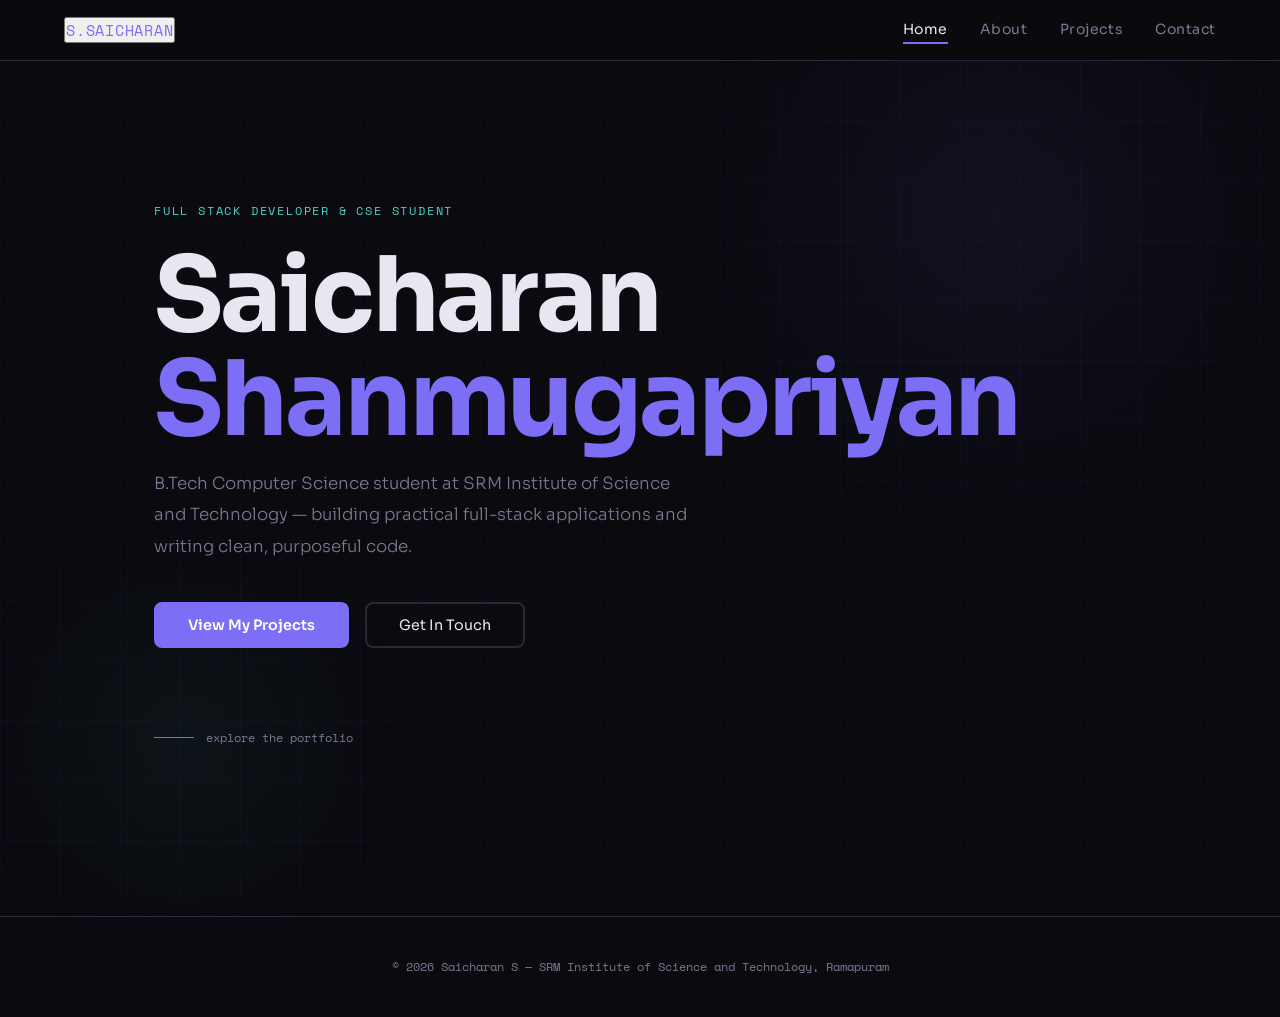
<file: sai charan portfolio/saicharan_portfolio.html>
<!DOCTYPE html>
<html lang="en">
<head>
<meta charset="UTF-8">
<meta name="viewport" content="width=device-width, initial-scale=1.0">
<meta name="description" content="Saicharan S — B.Tech CSE student at SRM University. Full Stack Developer building practical web applications with Java, Python, and C++.">
<meta name="keywords" content="Saicharan, SRM University, CSE, Full Stack Developer, Java, Python, C++, portfolio">
<meta name="author" content="Saicharan S">
<meta property="og:title" content="Saicharan S | Portfolio">
<meta property="og:description" content="B.Tech CSE student at SRM University — building full stack projects with Java, Python and more.">
<meta property="og:type" content="website">
<title>Saicharan S | Portfolio</title>
<link rel="preconnect" href="https://fonts.googleapis.com">
<link rel="preconnect" href="https://fonts.gstatic.com" crossorigin>
<link href="https://fonts.googleapis.com/css2?family=Space+Mono:wght@400;700&family=Sora:wght@300;400;600;700&display=swap" rel="stylesheet">
<style>
*,*::before,*::after{box-sizing:border-box;margin:0;padding:0}
:root{
  --bg:#0a0a0f;--bg2:#111118;--bg3:#18181f;--card:#16151e;
  --accent:#7c6ef5;--accent2:#4fd1c5;--text:#e8e6f0;--muted:#7a7890;
  --border:#2a2838;--radius:8px;--radius-lg:12px;
}
html{scroll-behavior:smooth}
body{background:var(--bg);color:var(--text);font-family:'Sora',sans-serif;line-height:1.6;overflow-x:hidden;min-height:100vh}

/* SKIP LINK */
.skip-link{position:absolute;top:-100%;left:1rem;background:var(--accent);color:#fff;padding:.5rem 1rem;border-radius:0 0 var(--radius) var(--radius);font-size:.875rem;font-weight:600;text-decoration:none;z-index:9999;transition:top .2s}
.skip-link:focus{top:0}

/* NAV */
nav{position:fixed;top:0;left:0;right:0;z-index:100;display:flex;justify-content:space-between;align-items:center;padding:1rem 4rem;background:rgba(10,10,15,.92);backdrop-filter:blur(16px);-webkit-backdrop-filter:blur(16px);border-bottom:1px solid var(--border)}
.logo{font-family:'Space Mono',monospace;font-size:.95rem;color:var(--accent);letter-spacing:.05em;text-decoration:none;cursor:pointer}
.nav-links{display:flex;gap:2rem;list-style:none}
.nav-links button{background:none;border:none;color:var(--muted);font-family:'Sora',sans-serif;font-size:.875rem;letter-spacing:.04em;cursor:pointer;padding:.25rem 0;border-bottom:2px solid transparent;transition:color .2s,border-color .2s}
.nav-links button:hover,.nav-links button.active{color:var(--text);border-bottom-color:var(--accent)}
.nav-links button:focus-visible{outline:2px solid var(--accent);outline-offset:4px;border-radius:2px}

/* PAGES */
.page{display:none;padding-top:5rem;animation:fadeIn .35s ease}
.page.active{display:block}
@keyframes fadeIn{from{opacity:0;transform:translateY(12px)}to{opacity:1;transform:translateY(0)}}

section{padding:4rem 4rem;max-width:1100px;margin:0 auto}

/* LABELS & TITLES */
.section-label{font-family:'Space Mono',monospace;font-size:.7rem;color:var(--accent2);letter-spacing:.2em;text-transform:uppercase;margin-bottom:.75rem;display:block}
.section-title{font-size:clamp(2rem,4vw,2.8rem);font-weight:700;letter-spacing:-.02em;margin-bottom:1.75rem;line-height:1.1}

/* BUTTONS */
.btn-primary{display:inline-block;padding:.75rem 2rem;background:var(--accent);color:#fff;border:2px solid var(--accent);border-radius:var(--radius);font-family:'Sora',sans-serif;font-size:.9rem;font-weight:600;cursor:pointer;text-decoration:none;transition:opacity .2s}
.btn-primary:hover{opacity:.85}
.btn-primary:focus-visible{outline:3px solid var(--accent2);outline-offset:3px}
.btn-outline{display:inline-block;padding:.75rem 2rem;background:transparent;color:var(--text);border:2px solid var(--border);border-radius:var(--radius);font-family:'Sora',sans-serif;font-size:.9rem;cursor:pointer;text-decoration:none;transition:border-color .2s,color .2s}
.btn-outline:hover{border-color:var(--accent);color:var(--accent)}

/* FOOTER */
footer{text-align:center;padding:2.5rem;color:var(--muted);font-size:.78rem;font-family:'Space Mono',monospace;border-top:1px solid var(--border);margin-top:1rem}

/* ===== HOME ===== */
#page-home .hero{min-height:calc(100vh - 5rem);display:flex;flex-direction:column;justify-content:center;padding:2rem 4rem 4rem;max-width:1100px;margin:0 auto;position:relative}
.grid-bg{position:fixed;inset:0;background-image:linear-gradient(rgba(124,110,245,.04) 1px,transparent 1px),linear-gradient(90deg,rgba(124,110,245,.04) 1px,transparent 1px);background-size:60px 60px;pointer-events:none;z-index:0}
.glow{position:fixed;top:-15%;right:-5%;width:700px;height:700px;background:radial-gradient(circle,rgba(124,110,245,.07) 0%,transparent 65%);pointer-events:none;z-index:0}
.glow2{position:fixed;bottom:-10%;left:-5%;width:500px;height:500px;background:radial-gradient(circle,rgba(79,209,197,.05) 0%,transparent 65%);pointer-events:none;z-index:0}
.hero{position:relative;z-index:1}
.hero-tag{font-family:'Space Mono',monospace;font-size:.75rem;color:var(--accent2);letter-spacing:.15em;text-transform:uppercase;margin-bottom:1.5rem;display:block}
.hero-name{font-size:clamp(3rem,9vw,6.5rem);font-weight:700;line-height:1;letter-spacing:-.03em;margin-bottom:1rem}
.hero-name span{color:var(--accent)}
.hero-sub{font-size:1.05rem;color:var(--muted);font-weight:300;max-width:540px;line-height:1.85;margin-bottom:2.5rem}
.cta-row{display:flex;gap:1rem;flex-wrap:wrap}
.scroll-hint{margin-top:5rem;display:flex;align-items:center;gap:.75rem;color:var(--muted);font-size:.75rem;font-family:'Space Mono',monospace}
.scroll-line{width:40px;height:1px;background:var(--muted)}

/* ===== ABOUT ===== */
.about-grid{display:grid;grid-template-columns:1.2fr 1fr;gap:4rem;align-items:start;margin-bottom:4rem}
.about-text p{color:var(--muted);line-height:1.85;font-size:.95rem;margin-bottom:1.25rem}
.about-text strong{color:var(--text)}
.edu-card{background:var(--card);border:1px solid var(--border);border-radius:var(--radius-lg);padding:1.5rem;margin-top:2rem}
.edu-card h3{font-size:1rem;font-weight:600;color:var(--accent);margin-bottom:.25rem}
.edu-card p{font-size:.85rem;color:var(--muted);margin:0}
.cgpa{font-family:'Space Mono',monospace;font-size:1.5rem;font-weight:700;color:var(--accent2);margin-top:.75rem}
.stat-grid{display:grid;grid-template-columns:1fr 1fr;gap:1rem}
.stat-card{background:var(--card);border:1px solid var(--border);border-radius:var(--radius);padding:1.25rem;text-align:center}
.stat-num{font-size:2rem;font-weight:700;color:var(--accent);font-family:'Space Mono',monospace;display:block}
.stat-label{font-size:.72rem;color:var(--muted);margin-top:.25rem;letter-spacing:.06em;text-transform:uppercase;display:block}

/* SKILLS */
.skills-divider{border:none;border-top:1px solid var(--border);margin:1rem 0 3rem}
.skills-category{margin-bottom:2.5rem}
.skills-category h3{font-size:.72rem;font-family:'Space Mono',monospace;color:var(--muted);letter-spacing:.15em;text-transform:uppercase;margin-bottom:1rem;display:flex;align-items:center;gap:.75rem}
.skills-category h3::after{content:'';flex:1;height:1px;background:var(--border)}
.skills-row{display:flex;flex-wrap:wrap;gap:.65rem}
.skill-pill{padding:.45rem 1.1rem;background:var(--card);border:1px solid var(--border);border-radius:100px;font-size:.82rem;color:var(--text);font-family:'Space Mono',monospace;transition:border-color .2s,color .2s;cursor:default}
.skill-pill:hover{border-color:var(--accent);color:var(--accent)}
.skill-pill.lang{border-color:rgba(124,110,245,.4);color:var(--accent)}
.skill-pill.fw{border-color:rgba(79,209,197,.3);color:var(--accent2)}

/* ===== PROJECTS ===== */
.projects-grid{display:grid;grid-template-columns:repeat(auto-fit,minmax(320px,1fr));gap:1.75rem;margin-top:1rem}
.project-card{background:var(--card);border:1px solid var(--border);border-radius:var(--radius-lg);padding:2rem;transition:border-color .3s,transform .3s;position:relative;overflow:hidden;display:flex;flex-direction:column}
.project-card::before{content:'';position:absolute;top:0;left:0;right:0;height:3px;background:linear-gradient(90deg,var(--accent),var(--accent2));opacity:0;transition:opacity .3s}
.project-card:hover{border-color:var(--accent);transform:translateY(-5px)}
.project-card:hover::before{opacity:1}
.project-num{font-family:'Space Mono',monospace;font-size:.65rem;color:var(--muted);letter-spacing:.12em;text-transform:uppercase;margin-bottom:1.25rem}
.project-name{font-size:1.3rem;font-weight:700;margin-bottom:.75rem;color:var(--text)}
.project-desc{font-size:.875rem;color:var(--muted);line-height:1.75;margin-bottom:1.25rem;flex:1}
.project-highlights{list-style:none;margin-bottom:1.5rem}
.project-highlights li{font-size:.82rem;color:var(--muted);padding:.3rem 0 .3rem 1rem;position:relative}
.project-highlights li::before{content:'→';position:absolute;left:0;color:var(--accent)}
.project-stack{display:flex;flex-wrap:wrap;gap:.5rem;margin-top:auto}
.stack-tag{font-size:.7rem;padding:.3rem .8rem;background:rgba(124,110,245,.1);color:var(--accent);border-radius:100px;font-family:'Space Mono',monospace;border:1px solid rgba(124,110,245,.2)}
.stack-tag.teal{background:rgba(79,209,197,.1);color:var(--accent2);border-color:rgba(79,209,197,.2)}
.github-link{display:inline-flex;align-items:center;gap:.5rem;margin-top:1.25rem;padding:.5rem 1rem;background:transparent;border:1px solid var(--border);border-radius:var(--radius);color:var(--muted);text-decoration:none;font-size:.8rem;font-family:'Space Mono',monospace;transition:border-color .2s,color .2s;cursor:pointer}
.github-link:hover{border-color:var(--accent);color:var(--accent)}
.github-link svg{width:14px;height:14px;fill:currentColor;flex-shrink:0}

/* ===== CONTACT ===== */
.contact-grid{display:grid;grid-template-columns:1fr 1.2fr;gap:3.5rem;align-items:start}
.contact-links{display:flex;flex-direction:column;gap:1rem}
.contact-link{display:flex;align-items:center;gap:1rem;padding:1rem 1.25rem;background:var(--card);border:1px solid var(--border);border-radius:var(--radius-lg);text-decoration:none;color:var(--text);transition:border-color .2s,transform .2s}
.contact-link:hover{border-color:var(--accent);transform:translateX(4px)}
.contact-icon{width:40px;height:40px;border-radius:var(--radius);background:rgba(124,110,245,.12);display:flex;align-items:center;justify-content:center;flex-shrink:0}
.contact-icon svg{width:18px;height:18px;fill:var(--accent)}
.contact-link-label{font-size:.75rem;color:var(--muted)}
.contact-link-val{font-size:.88rem;font-weight:500;margin-top:.1rem;word-break:break-all}
.form-card{background:var(--card);border:1px solid var(--border);border-radius:var(--radius-lg);padding:2rem}
.form-card h2{font-size:1.25rem;font-weight:700;margin-bottom:1.5rem;color:var(--text)}
.form-group{margin-bottom:1.25rem}
.form-group label{display:block;font-size:.8rem;color:var(--muted);margin-bottom:.4rem;font-family:'Space Mono',monospace;letter-spacing:.04em}
.form-group input,.form-group textarea,.form-group select{width:100%;padding:.75rem 1rem;background:var(--bg3);border:1px solid var(--border);border-radius:var(--radius);color:var(--text);font-family:'Sora',sans-serif;font-size:.9rem;transition:border-color .2s,box-shadow .2s;outline:none}
.form-group input::placeholder,.form-group textarea::placeholder{color:var(--muted)}
.form-group input:focus,.form-group textarea:focus,.form-group select:focus{border-color:var(--accent);box-shadow:0 0 0 3px rgba(124,110,245,.15)}
.form-group select{cursor:pointer}
.form-group select option{background:var(--bg2)}
.form-group textarea{resize:vertical;min-height:120px}
.req{color:var(--accent);margin-left:2px}
.form-hint{font-size:.73rem;color:var(--muted);margin-top:.3rem;display:block}
.form-submit{width:100%;padding:.875rem;background:var(--accent);color:#fff;border:none;border-radius:var(--radius);font-family:'Sora',sans-serif;font-size:.95rem;font-weight:600;cursor:pointer;transition:opacity .2s,transform .1s;margin-top:.5rem}
.form-submit:hover{opacity:.88}
.form-submit:active{transform:scale(.99)}
.form-submit:focus-visible{outline:3px solid var(--accent2);outline-offset:3px}
.success-msg{display:none;background:rgba(79,209,197,.1);border:1px solid rgba(79,209,197,.3);border-radius:var(--radius);padding:1rem;color:var(--accent2);font-size:.875rem;margin-top:1rem;text-align:center}

/* RESPONSIVE */
@media(max-width:768px){
  nav{padding:1rem 1.5rem}
  .nav-links{gap:1rem}
  #page-home .hero,section{padding-left:1.5rem;padding-right:1.5rem}
  .about-grid,.contact-grid{grid-template-columns:1fr;gap:2rem}
  .projects-grid{grid-template-columns:1fr}
}
@media(max-width:480px){
  .nav-links{gap:.5rem}
  .nav-links button{font-size:.75rem}
}
</style>
</head>
<body>
<a href="#main-content" class="skip-link">Skip to main content</a>
<div class="grid-bg" aria-hidden="true"></div>
<div class="glow" aria-hidden="true"></div>
<div class="glow2" aria-hidden="true"></div>

<nav role="navigation" aria-label="Main navigation">
  <button class="logo" onclick="showPage('home')" aria-label="Saicharan S — Home">S.SAICHARAN</button>
  <ul class="nav-links" role="list">
    <li><button class="active" id="nav-home" onclick="showPage('home')">Home</button></li>
    <li><button id="nav-about" onclick="showPage('about')">About</button></li>
    <li><button id="nav-projects" onclick="showPage('projects')">Projects</button></li>
    <li><button id="nav-contact" onclick="showPage('contact')">Contact</button></li>
  </ul>
</nav>

<main id="main-content">

<!-- ===== HOME PAGE ===== -->
<div id="page-home" class="page active" role="region" aria-label="Home">
  <div class="hero">
    <span class="hero-tag">Full Stack Developer &amp; CSE Student</span>
    <h1 class="hero-name">Saicharan<br><span>Shanmugapriyan</span></h1>
    <p class="hero-sub">B.Tech Computer Science student at SRM Institute of Science and Technology — building practical full-stack applications and writing clean, purposeful code.</p>
    <div class="cta-row">
      <button class="btn-primary" onclick="showPage('projects')" aria-label="View my projects">View My Projects</button>
      <button class="btn-outline" onclick="showPage('contact')" aria-label="Go to contact page">Get In Touch</button>
    </div>
    <div class="scroll-hint" aria-hidden="true">
      <span class="scroll-line"></span>
      <span>explore the portfolio</span>
    </div>
  </div>
</div>

<!-- ===== ABOUT PAGE ===== -->
<div id="page-about" class="page" role="region" aria-label="About">
  <section aria-labelledby="about-heading">
    <span class="section-label">01 — About Me</span>
    <div class="about-grid">
      <div class="about-text">
        <h1 class="section-title" id="about-heading">Who I Am</h1>
        <p>I'm <strong>Saicharan S</strong>, a B.Tech Computer Science &amp; Engineering student at <strong>SRM Institute of Science and Technology, Ramapuram</strong> (Batch 2024–2028). I'm a fresher passionate about building things that actually work and matter.</p>
        <p>My primary focus is <strong>full-stack web development</strong> — from crafting clean, accessible frontends to building robust Java backends that power real features. I enjoy the entire journey from idea to deployed product.</p>
        <p>Outside of code, I'm a <strong>horophile</strong> (yes, a watch nerd), love deep dives into philosophy, and enjoy collaborative projects with friends. I believe good software is as much about people as it is about code.</p>
        <p>Currently open to <strong>internships and collaborations</strong> where I can apply my skills and grow fast.</p>
        <div class="edu-card" role="region" aria-label="Education details">
          <h3>SRM Institute of Science and Technology</h3>
          <p>B.Tech — Computer Science &amp; Engineering | Ramapuram, Chennai</p>
          <p style="margin-top:.5rem;font-size:.8rem;">Batch 2024 – 2028</p>
          <div class="cgpa" aria-label="CGPA 8.71">8.71 CGPA</div>
        </div>
      </div>
      <div>
        <div class="stat-grid" role="list" aria-label="Key stats">
          <div class="stat-card" role="listitem"><span class="stat-num">8.71</span><span class="stat-label">CGPA</span></div>
          <div class="stat-card" role="listitem"><span class="stat-num">3</span><span class="stat-label">Projects Built</span></div>
          <div class="stat-card" role="listitem"><span class="stat-num">2028</span><span class="stat-label">Graduation</span></div>
          <div class="stat-card" role="listitem"><span class="stat-num">∞</span><span class="stat-label">Curiosity</span></div>
        </div>
      </div>
    </div>
    <hr class="skills-divider" aria-hidden="true">
    <span class="section-label">02 — Tech Stack</span>
    <h2 class="section-title" id="skills-heading">Skills &amp; Tools</h2>
    <div class="skills-category">
      <h3 id="lang-label">Languages</h3>
      <div class="skills-row" role="list" aria-labelledby="lang-label">
        <span class="skill-pill lang" role="listitem" tabindex="0">Java</span>
        <span class="skill-pill lang" role="listitem" tabindex="0">Python</span>
        <span class="skill-pill lang" role="listitem" tabindex="0">C++</span>
        <span class="skill-pill lang" role="listitem" tabindex="0">JavaScript</span>
        <span class="skill-pill lang" role="listitem" tabindex="0">HTML5</span>
        <span class="skill-pill lang" role="listitem" tabindex="0">CSS3</span>
        <span class="skill-pill lang" role="listitem" tabindex="0">SQL</span>
      </div>
    </div>
    <div class="skills-category">
      <h3 id="fw-label">Frameworks &amp; Libraries</h3>
      <div class="skills-row" role="list" aria-labelledby="fw-label">
        <span class="skill-pill fw" role="listitem" tabindex="0">Spring Boot</span>
        <span class="skill-pill fw" role="listitem" tabindex="0">Java Servlets</span>
        <span class="skill-pill fw" role="listitem" tabindex="0">JSP</span>
        <span class="skill-pill fw" role="listitem" tabindex="0">REST APIs</span>
      </div>
    </div>
    <div class="skills-category">
      <h3 id="db-label">Databases</h3>
      <div class="skills-row" role="list" aria-labelledby="db-label">
        <span class="skill-pill" role="listitem" tabindex="0">MySQL</span>
        <span class="skill-pill" role="listitem" tabindex="0">H2 Database</span>
        <span class="skill-pill" role="listitem" tabindex="0">IndexedDB</span>
      </div>
    </div>
    <div class="skills-category">
      <h3 id="tools-label">Tools &amp; Platforms</h3>
      <div class="skills-row" role="list" aria-labelledby="tools-label">
        <span class="skill-pill" role="listitem" tabindex="0">Git</span>
        <span class="skill-pill" role="listitem" tabindex="0">GitHub</span>
        <span class="skill-pill" role="listitem" tabindex="0">Apache Tomcat</span>
        <span class="skill-pill" role="listitem" tabindex="0">VS Code</span>
        <span class="skill-pill" role="listitem" tabindex="0">IntelliJ IDEA</span>
      </div>
    </div>
  </section>
</div>

<!-- ===== PROJECTS PAGE ===== -->
<div id="page-projects" class="page" role="region" aria-label="Projects">
  <section aria-labelledby="projects-heading">
    <span class="section-label">03 — Projects</span>
    <h1 class="section-title" id="projects-heading">What I've Built</h1>
    <div class="projects-grid">

      <article class="project-card" aria-labelledby="proj1-name">
        <p class="project-num">01 &mdash; Full Stack Web App</p>
        <h2 class="project-name" id="proj1-name">SmartBite</h2>
        <p class="project-desc">A smart canteen pre-ordering system that lets students browse the menu, place orders in advance, and skip the queue. Built end-to-end from HTML frontend to Java Servlet backend with a MySQL database.</p>
        <ul class="project-highlights" aria-label="Key features">
          <li>Student login &amp; order management</li>
          <li>Real-time menu browsing interface</li>
          <li>Order history &amp; status tracking</li>
          <li>Java Servlets + JSP server-side rendering</li>
        </ul>
        <div class="project-stack" aria-label="Technologies used">
          <span class="stack-tag">HTML/CSS/JS</span>
          <span class="stack-tag">Java Servlets</span>
          <span class="stack-tag">JSP</span>
          <span class="stack-tag">MySQL</span>
          <span class="stack-tag">Apache Tomcat</span>
        </div>
        <a href="https://github.com/Saicharan180906" target="_blank" rel="noopener noreferrer" class="github-link" aria-label="View SmartBite on GitHub">
          <svg viewBox="0 0 24 24" aria-hidden="true"><path d="M12 0C5.37 0 0 5.37 0 12c0 5.3 3.44 9.8 8.2 11.38.6.11.82-.26.82-.58v-2.03c-3.34.73-4.04-1.61-4.04-1.61-.54-1.38-1.33-1.75-1.33-1.75-1.09-.74.08-.73.08-.73 1.2.09 1.84 1.24 1.84 1.24 1.07 1.83 2.8 1.3 3.49 1 .1-.78.42-1.31.76-1.61-2.67-.3-5.47-1.33-5.47-5.93 0-1.31.47-2.38 1.24-3.22-.13-.3-.54-1.52.12-3.18 0 0 1.01-.32 3.3 1.23a11.5 11.5 0 0 1 3-.4c1.02 0 2.04.13 3 .4 2.28-1.55 3.3-1.23 3.3-1.23.66 1.66.24 2.88.12 3.18.77.84 1.24 1.91 1.24 3.22 0 4.61-2.81 5.63-5.48 5.92.43.37.81 1.1.81 2.22v3.29c0 .32.22.7.83.58C20.56 21.8 24 17.3 24 12c0-6.63-5.37-12-12-12z"/></svg>
          View on GitHub
        </a>
      </article>

      <article class="project-card" aria-labelledby="proj2-name">
        <p class="project-num">02 &mdash; Game + AI Logic</p>
        <h2 class="project-name" id="proj2-name">Word Chain Game</h2>
        <p class="project-desc">An interactive word-chain game where you face off against an AI opponent. Features multiple difficulty levels, a persistent leaderboard, and a retro terminal-inspired UI — all powered by a Spring Boot backend.</p>
        <ul class="project-highlights" aria-label="Key features">
          <li>AI opponent with difficulty scaling</li>
          <li>Persistent leaderboard via H2 database</li>
          <li>Real-time turn-based game logic</li>
          <li>Retro terminal aesthetic UI</li>
        </ul>
        <div class="project-stack" aria-label="Technologies used">
          <span class="stack-tag teal">Spring Boot</span>
          <span class="stack-tag teal">H2 Database</span>
          <span class="stack-tag teal">REST API</span>
          <span class="stack-tag">JavaScript</span>
          <span class="stack-tag">CSS3</span>
        </div>
        <a href="https://github.com/Saicharan180906" target="_blank" rel="noopener noreferrer" class="github-link" aria-label="View Word Chain Game on GitHub">
          <svg viewBox="0 0 24 24" aria-hidden="true"><path d="M12 0C5.37 0 0 5.37 0 12c0 5.3 3.44 9.8 8.2 11.38.6.11.82-.26.82-.58v-2.03c-3.34.73-4.04-1.61-4.04-1.61-.54-1.38-1.33-1.75-1.33-1.75-1.09-.74.08-.73.08-.73 1.2.09 1.84 1.24 1.84 1.24 1.07 1.83 2.8 1.3 3.49 1 .1-.78.42-1.31.76-1.61-2.67-.3-5.47-1.33-5.47-5.93 0-1.31.47-2.38 1.24-3.22-.13-.3-.54-1.52.12-3.18 0 0 1.01-.32 3.3 1.23a11.5 11.5 0 0 1 3-.4c1.02 0 2.04.13 3 .4 2.28-1.55 3.3-1.23 3.3-1.23.66 1.66.24 2.88.12 3.18.77.84 1.24 1.91 1.24 3.22 0 4.61-2.81 5.63-5.48 5.92.43.37.81 1.1.81 2.22v3.29c0 .32.22.7.83.58C20.56 21.8 24 17.3 24 12c0-6.63-5.37-12-12-12z"/></svg>
          View on GitHub
        </a>
      </article>

      <article class="project-card" aria-labelledby="proj3-name">
        <p class="project-num">03 &mdash; Visualizer Tool</p>
        <h2 class="project-name" id="proj3-name">Sorting Algorithm Visualizer</h2>
        <p class="project-desc">A self-contained visualizer for 6 classic sorting algorithms with live step-by-step animations, time &amp; space complexity badges, and persistent session stats — all packed into a single HTML file.</p>
        <ul class="project-highlights" aria-label="Key features">
          <li>Bubble, Selection, Insertion, Merge, Quick, Heap Sort</li>
          <li>Live animated bar chart with color cues</li>
          <li>Big-O complexity badges per algorithm</li>
          <li>Persistent stats with IndexedDB</li>
        </ul>
        <div class="project-stack" aria-label="Technologies used">
          <span class="stack-tag">HTML5</span>
          <span class="stack-tag">CSS3</span>
          <span class="stack-tag">JavaScript</span>
          <span class="stack-tag">IndexedDB</span>
          <span class="stack-tag">Canvas API</span>
        </div>
        <a href="https://github.com/Saicharan180906" target="_blank" rel="noopener noreferrer" class="github-link" aria-label="View Sorting Visualizer on GitHub">
          <svg viewBox="0 0 24 24" aria-hidden="true"><path d="M12 0C5.37 0 0 5.37 0 12c0 5.3 3.44 9.8 8.2 11.38.6.11.82-.26.82-.58v-2.03c-3.34.73-4.04-1.61-4.04-1.61-.54-1.38-1.33-1.75-1.33-1.75-1.09-.74.08-.73.08-.73 1.2.09 1.84 1.24 1.84 1.24 1.07 1.83 2.8 1.3 3.49 1 .1-.78.42-1.31.76-1.61-2.67-.3-5.47-1.33-5.47-5.93 0-1.31.47-2.38 1.24-3.22-.13-.3-.54-1.52.12-3.18 0 0 1.01-.32 3.3 1.23a11.5 11.5 0 0 1 3-.4c1.02 0 2.04.13 3 .4 2.28-1.55 3.3-1.23 3.3-1.23.66 1.66.24 2.88.12 3.18.77.84 1.24 1.91 1.24 3.22 0 4.61-2.81 5.63-5.48 5.92.43.37.81 1.1.81 2.22v3.29c0 .32.22.7.83.58C20.56 21.8 24 17.3 24 12c0-6.63-5.37-12-12-12z"/></svg>
          View on GitHub
        </a>
      </article>
    </div>
  </section>
</div>

<!-- ===== CONTACT PAGE ===== -->
<div id="page-contact" class="page" role="region" aria-label="Contact">
  <section aria-labelledby="contact-heading">
    <span class="section-label">04 — Contact</span>
    <h1 class="section-title" id="contact-heading">Let's Connect</h1>
    <div class="contact-grid">
      <nav class="contact-links" aria-label="Contact channels">
        <a href="mailto:sai18charan09@gmail.com" class="contact-link" aria-label="Send email">
          <div class="contact-icon" aria-hidden="true">
            <svg viewBox="0 0 24 24"><path d="M20 4H4c-1.1 0-2 .9-2 2v12c0 1.1.9 2 2 2h16c1.1 0 2-.9 2-2V6c0-1.1-.9-2-2-2zm0 4l-8 5-8-5V6l8 5 8-5v2z"/></svg>
          </div>
          <div>
            <div class="contact-link-label">Email</div>
            <div class="contact-link-val">sai18charan09@gmail.com</div>
          </div>
        </a>
        <a href="tel:+919150503335" class="contact-link" aria-label="Call phone">
          <div class="contact-icon" aria-hidden="true">
            <svg viewBox="0 0 24 24"><path d="M6.62 10.79a15.05 15.05 0 0 0 6.59 6.59l2.2-2.2c.27-.27.67-.36 1.02-.24 1.12.37 2.33.57 3.57.57a1 1 0 0 1 1 1V20a1 1 0 0 1-1 1C9.61 21 3 14.39 3 6.5a1 1 0 0 1 1-1h3.5a1 1 0 0 1 1 1c0 1.25.2 2.45.57 3.57.11.35.03.74-.24 1.02l-2.21 2.2z"/></svg>
          </div>
          <div>
            <div class="contact-link-label">Phone</div>
            <div class="contact-link-val">+91 9150503335</div>
          </div>
        </a>
        <a href="https://github.com/Saicharan180906" target="_blank" rel="noopener noreferrer" class="contact-link" aria-label="GitHub profile">
          <div class="contact-icon" aria-hidden="true">
            <svg viewBox="0 0 24 24"><path d="M12 0C5.37 0 0 5.37 0 12c0 5.3 3.44 9.8 8.2 11.38.6.11.82-.26.82-.58v-2.03c-3.34.73-4.04-1.61-4.04-1.61-.54-1.38-1.33-1.75-1.33-1.75-1.09-.74.08-.73.08-.73 1.2.09 1.84 1.24 1.84 1.24 1.07 1.83 2.8 1.3 3.49 1 .1-.78.42-1.31.76-1.61-2.67-.3-5.47-1.33-5.47-5.93 0-1.31.47-2.38 1.24-3.22-.13-.3-.54-1.52.12-3.18 0 0 1.01-.32 3.3 1.23a11.5 11.5 0 0 1 3-.4c1.02 0 2.04.13 3 .4 2.28-1.55 3.3-1.23 3.3-1.23.66 1.66.24 2.88.12 3.18.77.84 1.24 1.91 1.24 3.22 0 4.61-2.81 5.63-5.48 5.92.43.37.81 1.1.81 2.22v3.29c0 .32.22.7.83.58C20.56 21.8 24 17.3 24 12c0-6.63-5.37-12-12-12z"/></svg>
          </div>
          <div>
            <div class="contact-link-label">GitHub</div>
            <div class="contact-link-val">Saicharan180906</div>
          </div>
        </a>
        <a href="https://www.linkedin.com/in/saicharan-shanmugapriyan-915534328" target="_blank" rel="noopener noreferrer" class="contact-link" aria-label="LinkedIn profile">
          <div class="contact-icon" aria-hidden="true">
            <svg viewBox="0 0 24 24"><path d="M20.45 20.45h-3.55v-5.57c0-1.33-.03-3.04-1.85-3.04-1.85 0-2.13 1.45-2.13 2.94v5.67H9.37V9h3.41v1.56h.05c.47-.9 1.63-1.85 3.36-1.85 3.6 0 4.26 2.37 4.26 5.45v6.29zM5.34 7.43a2.06 2.06 0 1 1 0-4.12 2.06 2.06 0 0 1 0 4.12zm1.78 13.02H3.56V9h3.56v11.45zM22.23 0H1.77C.79 0 0 .77 0 1.73v20.54C0 23.23.79 24 1.77 24h20.46c.98 0 1.77-.77 1.77-1.73V1.73C24 .77 23.21 0 22.23 0z"/></svg>
          </div>
          <div>
            <div class="contact-link-label">LinkedIn</div>
            <div class="contact-link-val">saicharan-shanmugapriyan</div>
          </div>
        </a>
      </nav>

      <div class="form-card" role="region" aria-label="Contact form">
        <h2>Send a Message</h2>
        <form id="contact-form" novalidate aria-label="Contact form">
          <div class="form-group">
            <label for="name">Name <span class="req" aria-hidden="true">*</span></label>
            <input type="text" id="name" name="name" placeholder="Your full name" required autocomplete="name" aria-required="true" aria-describedby="name-hint">
            <span id="name-hint" class="form-hint">How should I address you?</span>
          </div>
          <div class="form-group">
            <label for="email">Email <span class="req" aria-hidden="true">*</span></label>
            <input type="email" id="email" name="email" placeholder="your@email.com" required autocomplete="email" aria-required="true">
          </div>
          <div class="form-group">
            <label for="subject">Subject</label>
            <select id="subject" name="subject">
              <option value="">Select a topic</option>
              <option value="internship">Internship Opportunity</option>
              <option value="collaboration">Project Collaboration</option>
              <option value="freelance">Freelance Work</option>
              <option value="other">Other</option>
            </select>
          </div>
          <div class="form-group">
            <label for="message">Message <span class="req" aria-hidden="true">*</span></label>
            <textarea id="message" name="message" placeholder="Tell me what you have in mind..." required aria-required="true" minlength="10"></textarea>
          </div>
          <button type="submit" class="form-submit">Send Message</button>
          <div class="success-msg" id="success-msg" role="alert" aria-live="polite">✓ Message sent! I'll get back to you soon.</div>
        </form>
      </div>
    </div>
  </section>
</div>

</main>

<footer role="contentinfo">
  <p>© 2026 Saicharan S &mdash; SRM Institute of Science and Technology, Ramapuram</p>
</footer>

<script>
function showPage(name) {
  document.querySelectorAll('.page').forEach(p => p.classList.remove('active'));
  document.querySelectorAll('.nav-links button').forEach(b => b.classList.remove('active'));
  document.getElementById('page-' + name).classList.add('active');
  document.getElementById('nav-' + name).classList.add('active');
  window.scrollTo({top: 0, behavior: 'smooth'});
}

const form = document.getElementById('contact-form');
const successMsg = document.getElementById('success-msg');
form.addEventListener('submit', function(e) {
  e.preventDefault();
  const name = document.getElementById('name');
  const email = document.getElementById('email');
  const message = document.getElementById('message');
  let valid = true;
  [name, email, message].forEach(f => {
    if (!f.validity.valid) {
      f.style.borderColor = '#e05252';
      f.setAttribute('aria-invalid', 'true');
      valid = false;
    } else {
      f.style.borderColor = '';
      f.removeAttribute('aria-invalid');
    }
  });
  if (!valid) {
    const first = form.querySelector('[aria-invalid="true"]');
    if (first) first.focus();
    return;
  }
  successMsg.style.display = 'block';
  form.reset();
  setTimeout(() => { successMsg.style.display = 'none'; }, 5000);
});
['name','email','message'].forEach(id => {
  document.getElementById(id).addEventListener('input', function() {
    if (this.validity.valid) { this.style.borderColor = ''; this.removeAttribute('aria-invalid'); }
  });
});
</script>
</body>
</html>
</file>
